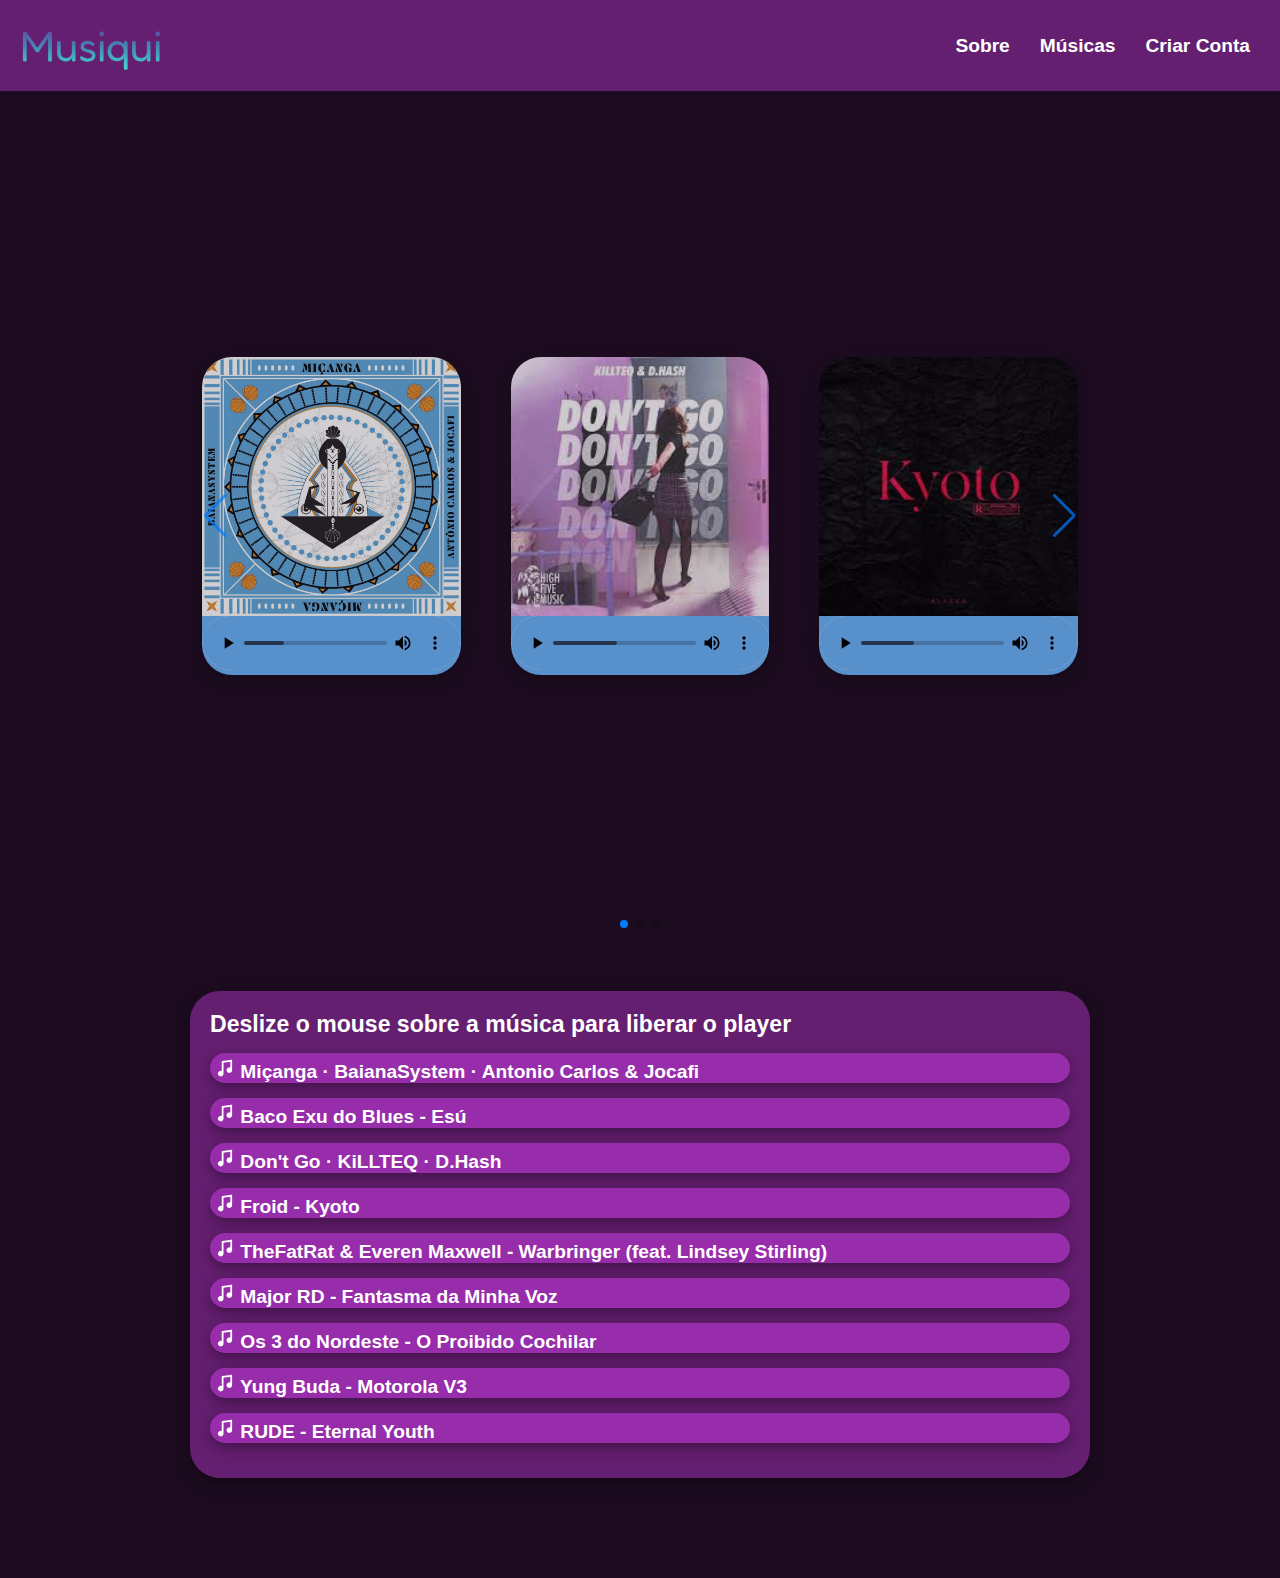
<file: index.html>
<!DOCTYPE html>
<html lang="pt-br">
<head>
    <meta charset="UTF-8">
    <meta http-equiv="X-UA-Compatible" content="IE=edge">
    <meta name="viewport" content="width=device-width, initial-scale=1.0">
    <link rel="stylesheet" href="style.css">
    <link rel="stylesheet" href="https://unpkg.com/swiper/swiper-bundle.min.css"/>
    <link rel="icon" type="image/png" sizes="32x32" href="favicon-32x32.png">
    <title>Musiqui</title>
</head>
<body>
    <header>
        <a href="" class="logo">Musiqui</a>
        <nav>
            <ul>
                <li><a class="navg" href="#">Sobre</a></li>
                <li><a class="navg" href="#">Músicas</a></li>
                <li><a class="navg" href="#">Criar Conta</a></li>
            </ul>
        </nav>
    </header>
    <section>
        <div class="swiper mySwiper container">
            <div class="swiper-wrapper content">
                
                <div class="swiper-slide card">
                    <div class="card-content">
                        <div class="image">
                            <img src="image/Miçanga.jpg" alt="">
                            <div class="player">
                                <audio src="music/Miçanga · BaianaSystem · Antonio Carlos & Jocafi..mp3" controls></audio>
                            </div>
                        </div>
                    </div>
                </div>

                <div class="swiper-slide card">
                    <div class="card-content">
                        <div class="image">
                            <img src="image/dontgo.jfif" alt="">
                            <div class="player">
                                <audio src="music/Don't Go.mp3" controls></audio>
                            </div>
                        </div>
                    </div>
                </div>

                <div class="swiper-slide card">
                    <div class="card-content">
                        <div class="image">
                            <img src="image/Kyoto.jfif" alt="">
                            <div class="player">
                                <audio src="music/Froid - Kyoto.mp3" controls></audio>
                            </div>
                            
                        </div>
                    </div>
                </div>

                <div class="swiper-slide card">
                    <div class="card-content">
                        <div class="image">
                            <img src="image/Fantasma.jpg" alt="">
                            <div class="player">
                                <audio src="music/Major RD - Fantasma da Minha Voz.mp3" controls></audio>
                            </div>
                            
                        </div>
                    </div>
                </div>

                <div class="swiper-slide card">
                    <div class="card-content">
                        <div class="image">
                            <img src="image/Buda.jpg" alt="">
                            <div class="player">
                                <audio src="music/Motorola V3.mp3" controls></audio>
                            </div>
                        </div>
                    </div>
                </div>

                <div class="swiper-slide card">
                    <div class="card-content">
                        <div class="image">
                            <img src="image/Thefatrat.jpg" alt="">
                            <div class="player">
                                <audio src="music/TheFatRat & Everen Maxwell - Warbringer (feat. Lindsey Stirling).mp3" controls></audio>
                            </div>
                            
                        </div>
                    </div>
                </div>

                <div class="swiper-slide card">
                    <div class="card-content">
                        <div class="image">
                            <img src="image/proibido.jpg" alt="">
                            <div class="player">
                                <audio src="music/Os 3 do Nordeste - O Proibido Cochilar.mp3" controls></audio>
                            </div>
                            
                        </div>
                    </div>
                </div>

                <div class="swiper-slide card">
                    <div class="card-content">
                        <div class="image">
                            <img src="image/the_eternal_youth.jpg" alt="">
                            <div class="player">
                                <audio src="music/RUDE - Eternal Youth.mp3" controls></audio>
                            </div>
                            
                        </div>
                    </div>
                </div>

            </div>
        </div>

        <div class="swiper-button-next"></div>
        <div class="swiper-button-prev"></div>
        <div class="swiper-pagination"></div>
    </section>
    <main>
        <div id="playlist">
            <h1>Deslize o mouse sobre a música para liberar o player</h1>
            <div class="music">
                <a class="youtube" href="https://www.youtube.com/watch?v=GSQLVTuqDxk" target="_blank">
                    <p> <img src="icons/music.png" class="icon"> Miçanga · BaianaSystem · Antonio Carlos & Jocafi</p>
                </a>
                <audio src="music/Miçanga · BaianaSystem · Antonio Carlos & Jocafi..mp3" controls></audio>
                <a href="letra.html" class="sLetra">+Veja a Letra</a>
            </div>
            <div class="music">
                <a class="youtube" href="https://www.youtube.com/watch?v=opgimBI2Rqk&t=8s" target="_blank">
                    <p> <img src="icons/music.png" class="icon"> Baco Exu do Blues - Esú</p>
                </a>
                <audio src="music/Baco Exu do Blues - Esú.mp3" controls></audio>
                <a href="#" class="sLetra">+Veja a Letra</a>
            </div>
            <div class="music">
                <a class="youtube" href="https://www.youtube.com/watch?v=qqzT4gUTlic" target="_blank">
                    <p> <img src="icons/music.png" class="icon"> Don't Go · KiLLTEQ · D.Hash</p>
                </a>
                <audio src="music/Don't Go.mp3" controls></audio>
                <a href="#" class="sLetra">+Veja a Letra</a>
            </div>
            <div class="music">
                <a class="youtube" href="https://www.youtube.com/watch?v=JWzgxmFDY9k" target="_blank">
                    <p> <img src="icons/music.png" class="icon"> Froid - Kyoto</p>
                </a>
                <audio src="music/Froid - Kyoto.mp3" controls></audio>
                <a href="#" class="sLetra">+Veja a Letra</a>
            </div>
            <div class="music">
                <a class="youtube" href="https://www.youtube.com/watch?v=qvH70pJFKps" target="_blank">
                    <p> <img src="icons/music.png" class="icon"> TheFatRat & Everen Maxwell - Warbringer (feat. Lindsey Stirling)</p>
                </a>
                <audio src="music/TheFatRat & Everen Maxwell - Warbringer (feat. Lindsey Stirling).mp3" controls></audio>
                <a href="#" class="sLetra">+Veja a Letra</a>
            </div>
            <div class="music">
                <a class="youtube" href="https://www.youtube.com/watch?v=qNSg5je8FRA" target="_blank">
                    <p> <img src="icons/music.png" class="icon"> Major RD - Fantasma da Minha Voz</p>
                </a>
                <audio src="music/Major RD - Fantasma da Minha Voz.mp3" controls></audio>
                <a href="#" class="sLetra">+Veja a Letra</a>
            </div>
            <div class="music">
                <a class="youtube" href="https://www.youtube.com/watch?v=NQ_DTZ9Vxng" target="_blank">
                    <p> <img src="icons/music.png" class="icon"> Os 3 do Nordeste - O Proibido Cochilar</p>
                </a>
                <audio src="music/Os 3 do Nordeste - O Proibido Cochilar.mp3" controls></audio>
                <a href="#" class="sLetra">+Veja a Letra</a>
            </div>
            <div class="music">
                <a class="youtube" href="https://www.youtube.com/watch?v=iYcohMSWCVU" target="_blank">
                    <p> <img src="icons/music.png" class="icon"> Yung Buda - Motorola V3</p>
                </a>
                <audio src="music/Motorola V3.mp3" controls></audio>
                <a href="#" class="sLetra">+Veja a Letra</a>
            </div>
            <div class="music">
                <a class="youtube" href="" target="_blank" >
                    <p> <img src="icons/music.png" class="icon"> RUDE - Eternal Youth</p>
                </a>
                <audio src="music/RUDE - Eternal Youth.mp3" controls></audio>
                <a href="#" class="sLetra">+Veja a Letra</a>
            </div>
            
        </div>
    </main>
    
    <script src="https://unpkg.com/swiper/swiper-bundle.min.js"></script>
    <script>
        var swiper = new Swiper(" .mySwiper",{
        slidesPerView: 3,
        spaceBetween: 30,
        slidesPerGroup: 3,
        loop: true,
        loopFillGroupWithBlank: true,
        pagination: {
            el: ".swiper-pagination",
            clickable: true,
        },
        navigation:{
            nextEl: ".swiper-button-next",
            prevEl: ".swiper-button-prev"
        }
    })

        
    </script>
</body>
</html>
</file>
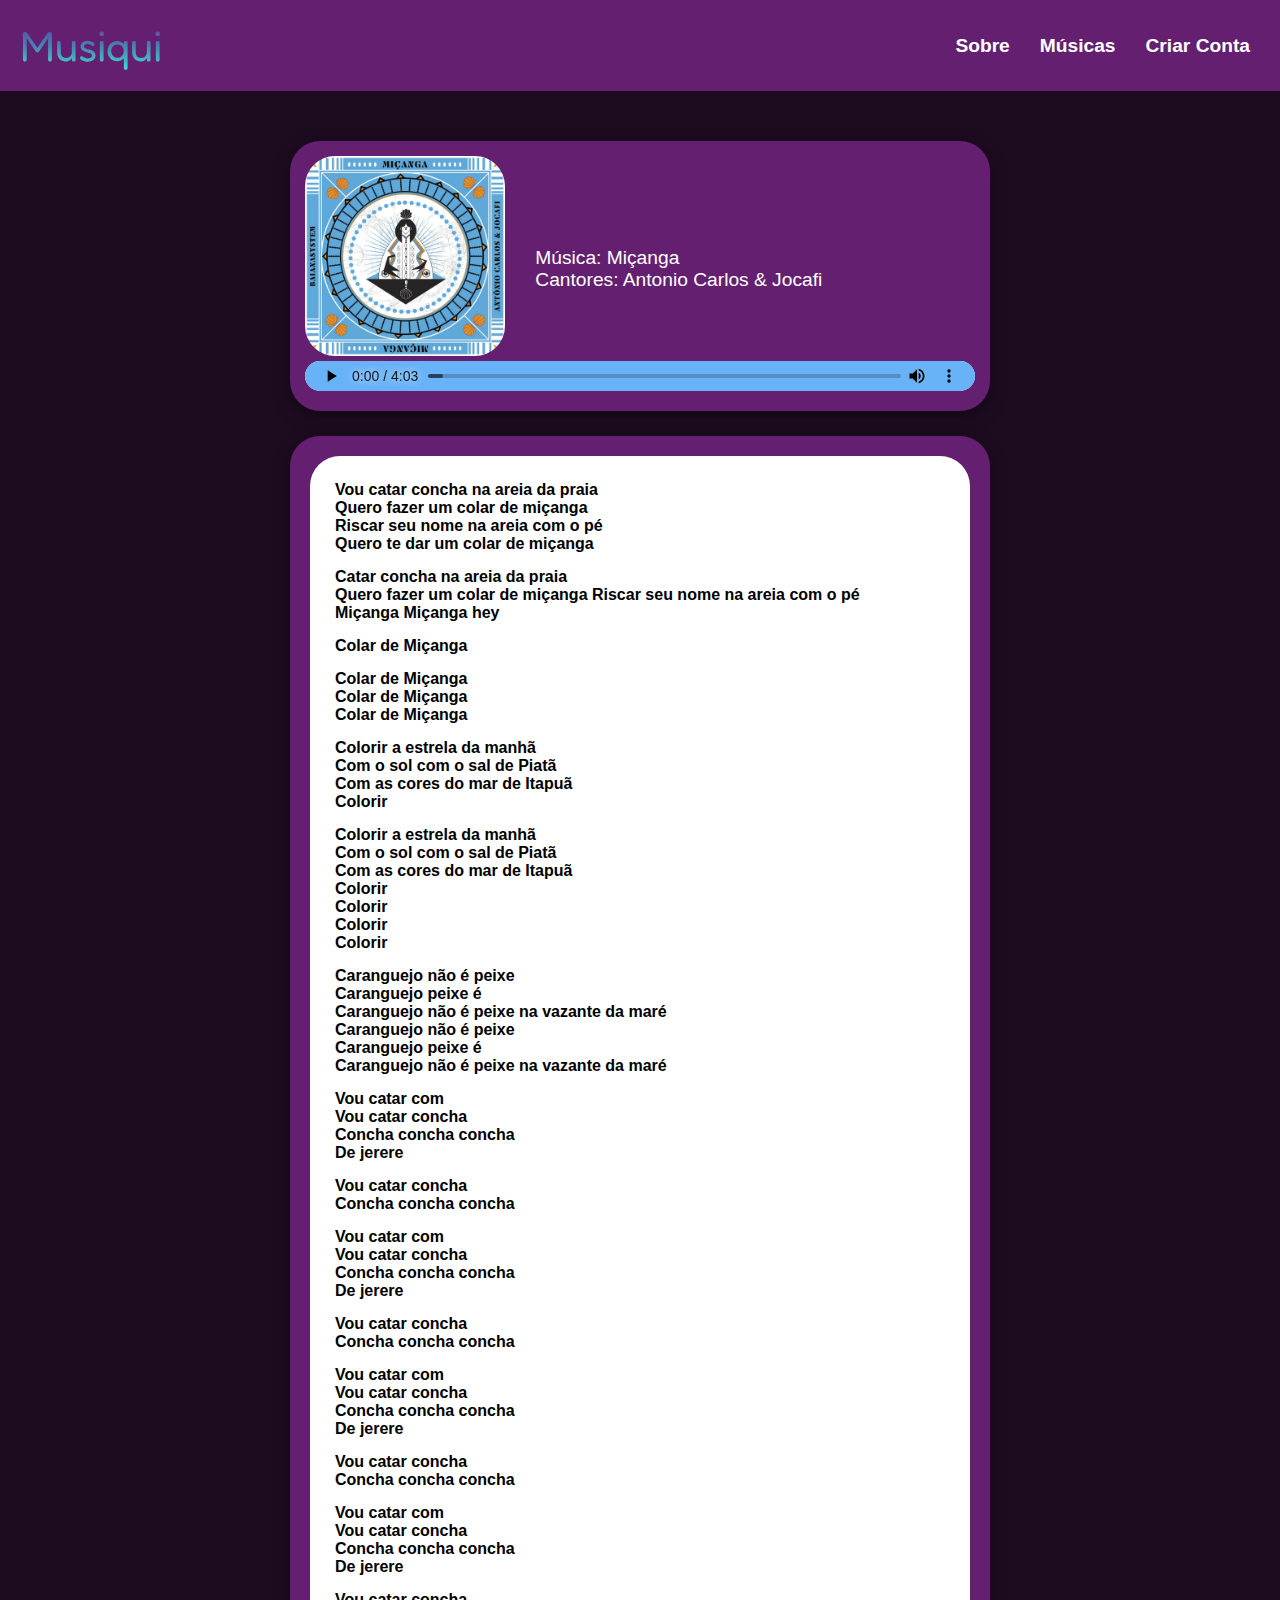
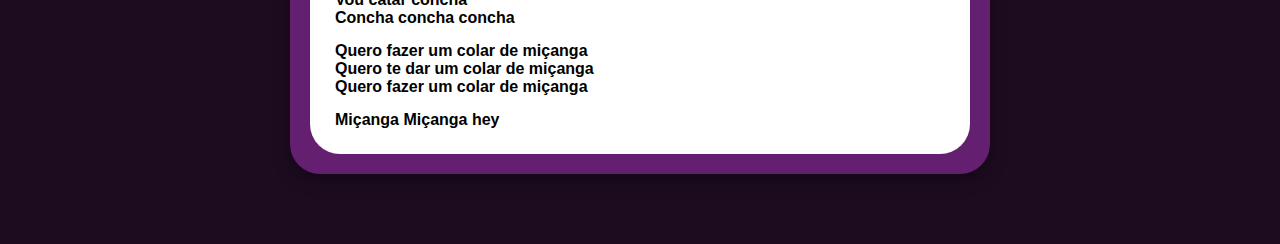
<file: letra.html>
<!DOCTYPE html>
<html lang="pt-br">
<head>
    <meta charset="UTF-8">
    <meta http-equiv="X-UA-Compatible" content="IE=edge">
    <meta name="viewport" content="width=device-width, initial-scale=1.0">
    <link rel="stylesheet" href="style.css">
    <link rel="stylesheet" href="favicon-32x32.png">
    <title>Musiqui - Letra</title>
</head>
<body>
    <header>
        <a href="index.html" class="logo">Musiqui</a>
        <nav>
            <ul>
                <li><a class="navg" href="#">Sobre</a></li>
                <li><a class="navg" href="#">Músicas</a></li>
                <li><a class="navg" href="#">Criar Conta</a></li>
            </ul>
        </nav>
    </header>
    <main>
        <div class="playerLetra">
            <img src="image/Miçanga.jpg" alt="">
            <div class="dados">
                <ul>
                    <li>Música: Miçanga</li>
                    <li>Cantores: Antonio Carlos & Jocafi</li>
                </ul>
            </div>

            <audio src="music/Miçanga · BaianaSystem · Antonio Carlos & Jocafi..mp3" controls></audio>
        </div>
        <div class="letraBox">
            <div class="letra">
                <p>
                    Vou catar concha na areia da praia <br>
                    Quero fazer um colar de miçanga <br>
                    Riscar seu nome na areia com o pé <br>
                    Quero te dar um colar de miçanga <br>
            
                </p>
                <p>
                    Catar concha na areia da praia <br>
                    Quero fazer um colar de miçanga
                    Riscar seu nome na areia com o pé <br>
                    Miçanga Miçanga hey <br>
                </p>
                <p>
                    Colar de Miçanga
                </p>
                <p>
                    Colar de Miçanga <br>
                    Colar de Miçanga <br>
                    Colar de Miçanga <br>
                </p>
                <p>
                    Colorir a estrela da manhã <br>
                    Com o sol com o sal de Piatã <br>
                    Com as cores do mar de Itapuã <br>
                    Colorir <br>
                </p>
                <p>
                    Colorir a estrela da manhã <br>
                    Com o sol com o sal de Piatã <br>
                    Com as cores do mar de Itapuã <br>
                    Colorir <br>
                    Colorir <br>
                    Colorir <br>
                    Colorir <br>
                </p>
                <p>
                    Caranguejo não é peixe <br>
                    Caranguejo peixe é <br>
                    Caranguejo não é peixe na vazante da maré <br>
                    Caranguejo não é peixe <br>
                    Caranguejo peixe é <br>
                    Caranguejo não é peixe na vazante da maré <br>
                </p>
                <p>
                    Vou catar com <br>
                    Vou catar concha <br>
                    Concha concha concha <br>
                    De jerere <br>
                </p>
                <p>
                    Vou catar concha <br>
                    Concha concha concha <br>
                </p>
                <p>
                    Vou catar com <br>
                    Vou catar concha <br>
                    Concha concha concha <br>
                    De jerere <br>
                </p>
                <p>
                    Vou catar concha <br>
                    Concha concha concha <br>
                </p>
                <p>
                    Vou catar com <br>
                    Vou catar concha <br>
                    Concha concha concha <br>
                    De jerere <br>
                </p>
                <p>
                     Vou catar concha <br>
                    Concha concha concha <br>
                </p>
                <p>
                    Vou catar com <br>
                    Vou catar concha <br>
                    Concha concha concha <br>
                    De jerere <br>
                </p>
                <p>
                    Vou catar concha <br>
                    Concha concha concha <br>
                </p>
                <p>
                    Quero fazer um colar de miçanga <br>
                    Quero te dar um colar de miçanga <br>
                    Quero fazer um colar de miçanga <br>
               </p>
                <p>
                    Miçanga Miçanga hey
                </p>
            </div>
        </div>
    </main>
</body>
</html>
</file>
<file: style.css>
@import url('https://fonts.googleapis.com/css2?family=Fredoka+One&display=swap');

:root{
    --color1: #68b2f8 ;
    --color2: #506ee5 ;
    --color3: #7037cd ;
    --color4: #651f71 ;
    --color5: #1d0c20 ;
}

*{
    padding: 0px;
    margin: 0px;
    box-sizing: border-box;
}

*{
    padding: 0px;
    margin: 0px;
    box-sizing: border-box;
}

body, ul, li, p{
    list-style: none;
    font-family: Arial, Helvetica, sans-serif;
    font-size: 1.2rem;
}

header{
    background-color: #651f71;
    display: flex;
    flex-wrap: wrap;
    justify-content: space-between;
    align-items: center;
    padding: 20px;
}

.navg{
    text-decoration: none;
    color: white;
    padding: 10px;
    transition: all 0.7s;
    font-weight: bold;
}

.navg:hover{
    background-image: linear-gradient(to bottom, white, turquoise, steelblue); 
    color: white;
    background-clip: text;
    -webkit-background-clip: text;
    -webkit-text-fill-color: transparent;
    font-weight: bold;
}

.logo{
    background-image: linear-gradient(to bottom, rebeccapurple, steelblue, turquoise);
    color: black;
    background-clip: text;
    -webkit-background-clip: text;
    -webkit-text-fill-color: transparent;
    font-size: 2.2em;
    text-decoration: none;
    font-family: 'Fredoka One';
}

.logo:hover{
    background-image: linear-gradient(to bottom, white, turquoise, steelblue);
    color: black;
    background-clip: text;
    -webkit-background-clip: text;
    -webkit-text-fill-color: transparent;
    font-size: 2.2em;
    text-decoration: none;
    font-family: 'Fredoka One';
}

ul{
    display: flex;
}

ul li{
    margin-left: 10px;
}

ul li a{
    display: block;
    padding: 10px;
    
}

body{background-color: var(--color5);}

section{
    margin: auto;
    position: relative;
    height: 850px;
    width: 70%;
    display: flex;
    align-items: center;
}

.swiper{
    width: 1300px;
}

.card{
    position: relative;
    border-radius: 20px;
    margin: 20px 0;
}

section .card .image{
    height: 100%;
    width: 100%;
    cursor: pointer;
    padding: 10px;
    
}

section .card .image img{
    height: 100%;
    width: 100%;
    border-radius:  30px 30px 0 0;
    opacity: 100%;
    box-shadow: 0 4px 8px 0 rgba(0, 0, 0, 0.2),  0 6px 20px 0 rgba(0, 0, 0, 0.19);

}

section .card .image{
    opacity: 80%;
    transition: all 0.4s;
}

section .card .image:hover{
    transform: scale(1.07);
    opacity: 100%;
    transition: all 0.4s;
}

.swiper-pagination{
    position: absolute;
}

.swiper-button-next, .swiper-button-prev{
    opacity: 0.7;
    color: red;
    transition: all 0.3s ease;
}

.swiper-button-next:hover, .swiper-button-prev:hover{
    transform: scale(1.07);
    opacity: 1;
    color: white;
}

.player{
    margin-top: -5px;
    box-shadow: 0 4px 8px 0 rgba(0, 0, 0, 0.2),  0 6px 20px 0 rgba(0, 0, 0, 0.19);
    border-radius:  0 0 30px 30px;
    background-color: var(--color1);
}

.player > audio{
    border-radius:  0 0 30px 30px;
    background-color: var(--color1);
    padding: 0px;
}

main > #playlist{
    width: 900px;
    margin: 40px auto 100px auto;
    background-color: var(--color4);
    box-shadow: 0 4px 8px 0 rgba(0, 0, 0, 0.2),  0 6px 20px 0 rgba(0, 0, 0, 0.19);
    border-radius: 30px;
    padding: 20px;
    
    
}

main > #playlist > .music > .sLetra{
    text-decoration: none;
    color: white;
    display: none;
    margin-left: 10px;
    transition-property: color;
    transition-duration: 0.5s;
}

main > #playlist > .music > .sLetra:hover{
    color: #68b2f8;
}

main > #playlist > h1{
    font-size: 1.2em;
    color: white;
}

.icon{
    display: inline-block;
    width: 20px;
    margin: 0px auto 0px auto;
}

.youtube{
    text-decoration: none;
    color: white;
    font-weight: bold;
    padding-bottom: 5px ;
    transition-property: color;
    transition-duration: 0.5s;
}

.youtube:hover{
    color: #68b2f8;
}

main > #playlist > .music > audio::-webkit-media-controls-panel{
    background-color: #972daa;
}

main > #playlist > .music{
    background-color: #972daa;
    margin:  15px 0 15px 0;
    border-radius: 20px;
    box-shadow: 0 4px 8px 0 rgba(0, 0, 0, 0.2),  0 6px 20px 0 rgba(0, 0, 0, 0.19);
    height: 30px;
    transition: height 0.5s;
    padding: 5px;
    
}

main > #playlist > .music > p{
    font-family: Arial, Helvetica, sans-serif;
    font-weight: bold;

}

main > #playlist > .music > audio{
    padding: 5px 5px 5px 5px;
    height: 30px;
    display: none;
}

main{
    margin-top: 50px;
}

main > #playlist > .music:hover{
    display: block;
    height: 90px;
    
}

main > #playlist > .music:hover audio{
    display: block;
}

main > #playlist > .music:hover .sLetra{
    display: block;
}

main > .playerLetra > img{
    width: 200px;
    display: inline-block;
    border-radius: 30px;
}


main > .playerLetra > .dados{
    display: inline-block;
    color: white;
    
}

main > .playerLetra > .dados > ul{
    display: block;
    position: absolute;
    top: 247px;
    margin-left: 15px;
}

main > .playerLetra > audio{
    height: 30px;
    

}

main > .playerLetra > audio::-webkit-media-controls-current-time-display{
    display: block;
    
}

main > .playerLetra > audio::-webkit-media-controls-time-remaining-display{
    display: block;
    padding-right: 10px;
    
}

main > .playerLetra{
    width: 700px;
    margin: auto;
    background-color: var(--color4);
    padding: 15px;
    border-radius: 30px;
    box-shadow: 0 4px 8px 0 rgba(0, 0, 0, 0.2),  0 6px 20px 0 rgba(0, 0, 0, 0.19);

}



main > .letraBox > .letra > p{
    font-size: 16px;
    color: black;
    margin: 15px;
    font-weight: 600;
}

main > .letraBox > .letra {
    background-color: white;
    padding: 10px;
    border-radius: 30px;
}

main > .letraBox {
    width: 700px;
    background-color: var(--color4);
    margin: 25px auto 70px auto;
    padding: 20px;
    border-radius: 30px;
    box-shadow: 0 4px 8px 0 rgba(0, 0, 0, 0.2),  0 6px 20px 0 rgba(0, 0, 0, 0.19);
}

audio{
   width: 100%;
}

audio::-webkit-media-controls-panel{
    background-color: var(--color1);
}

audio::-webkit-media-controls-timeline{
    width: 70px;
    padding: 0px;
}

audio::-webkit-media-controls-toggle-closed-captions-button{
    display: none;
}

audio::-webkit-media-controls-time-remaining-display{
    display: none;
}

audio::-webkit-media-controls-current-time-display{
    display: none;
}
</file>
